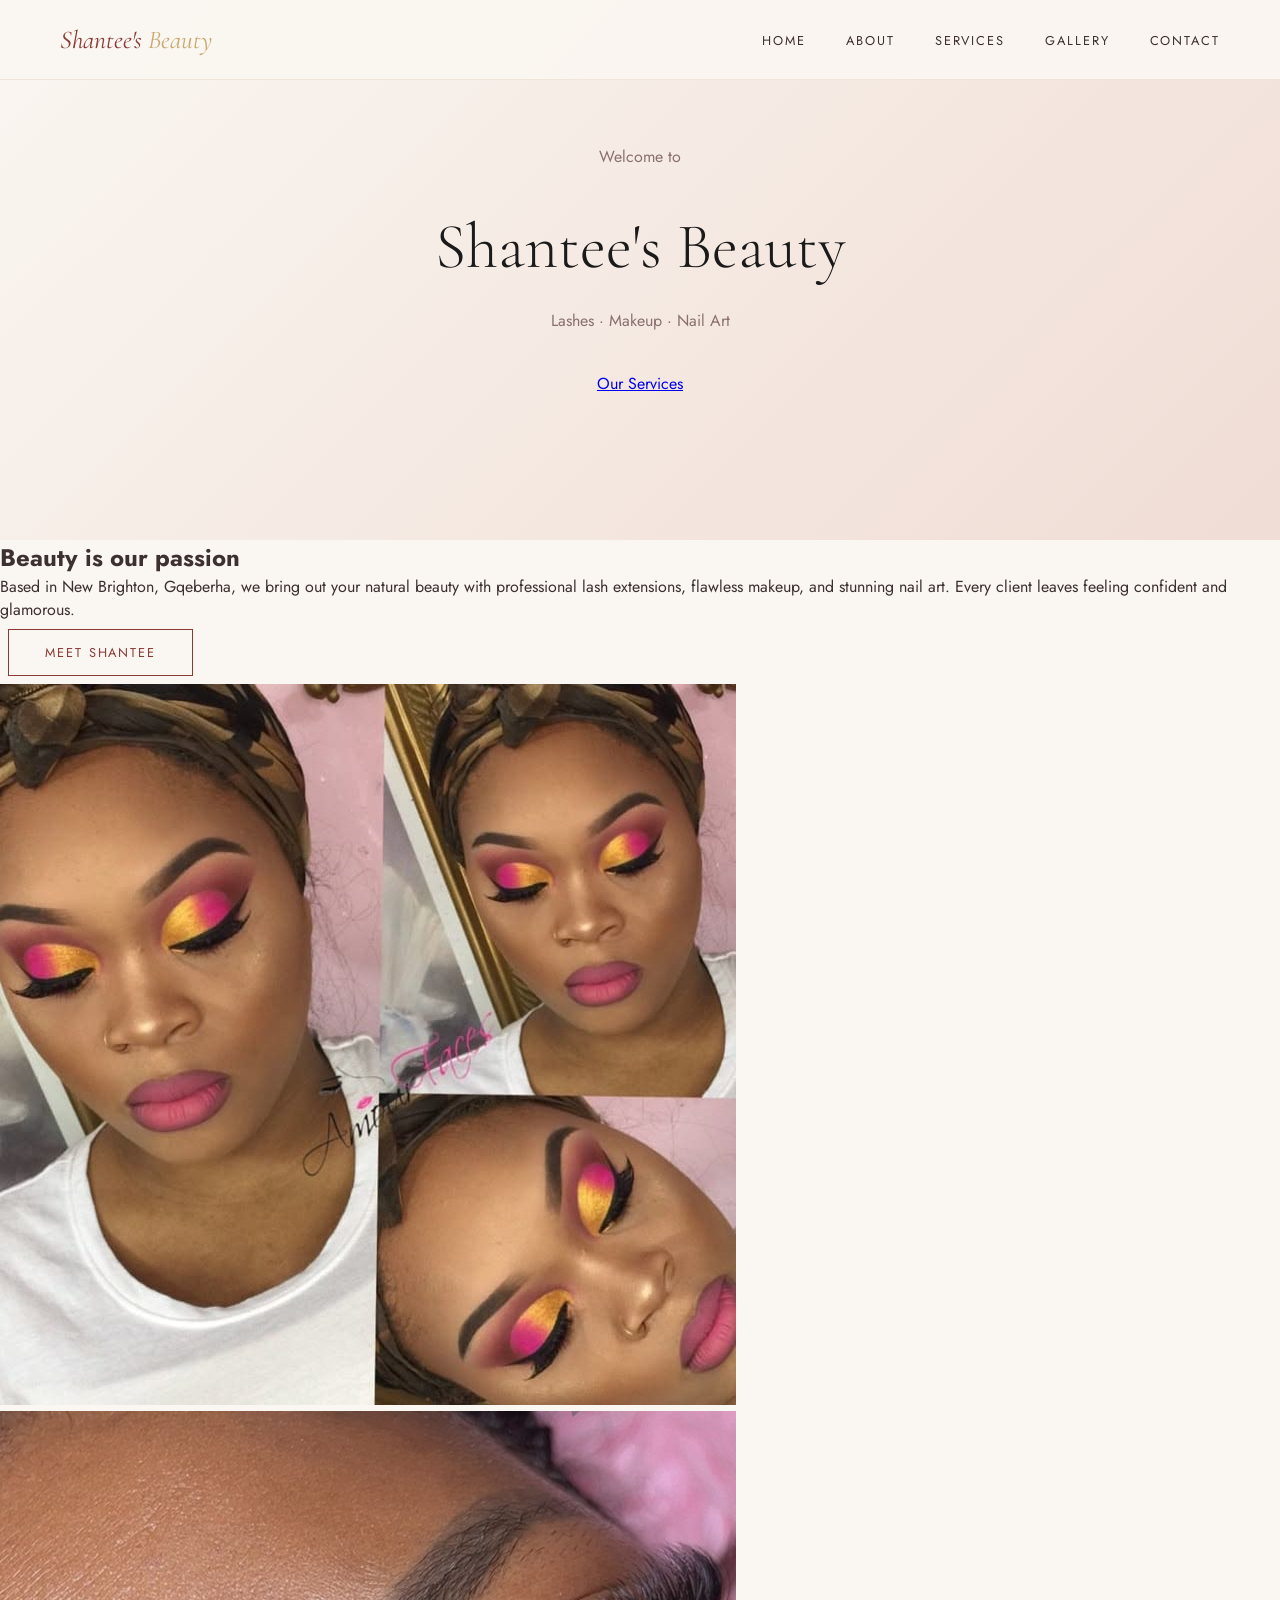
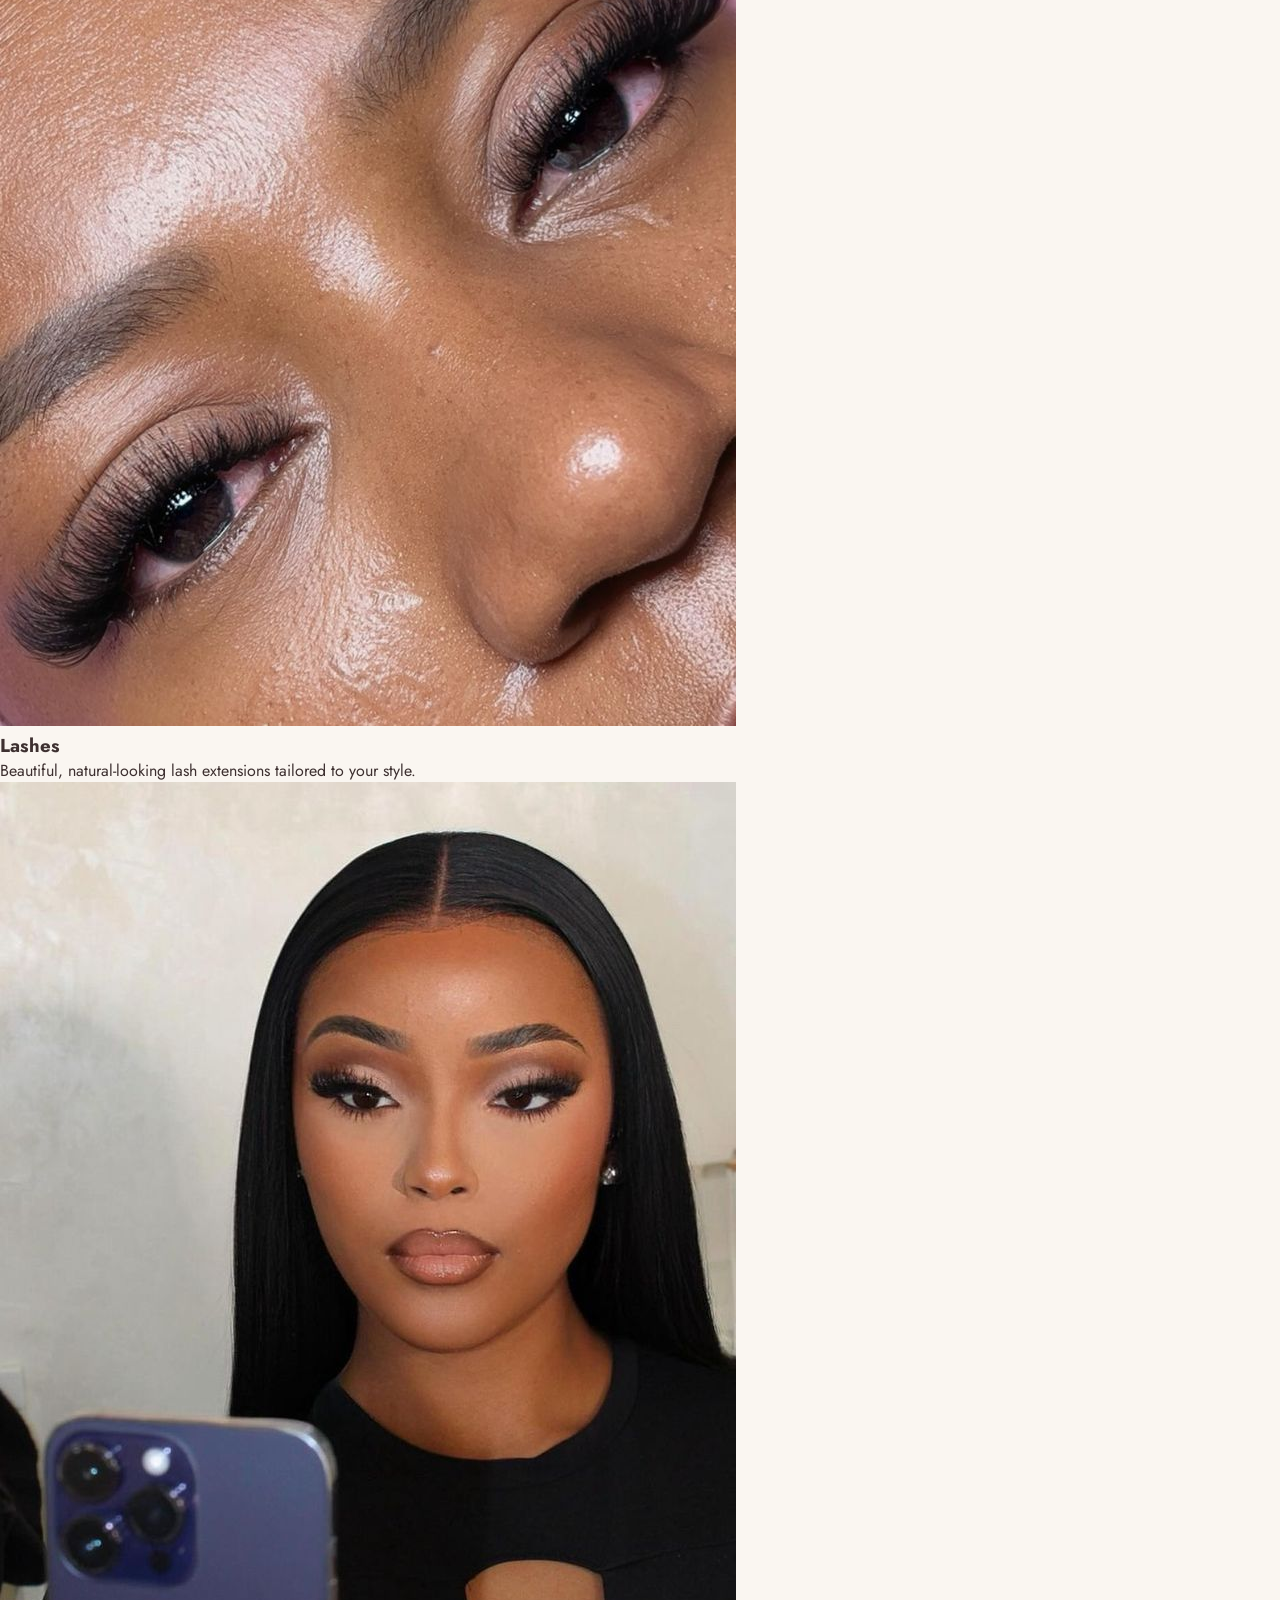
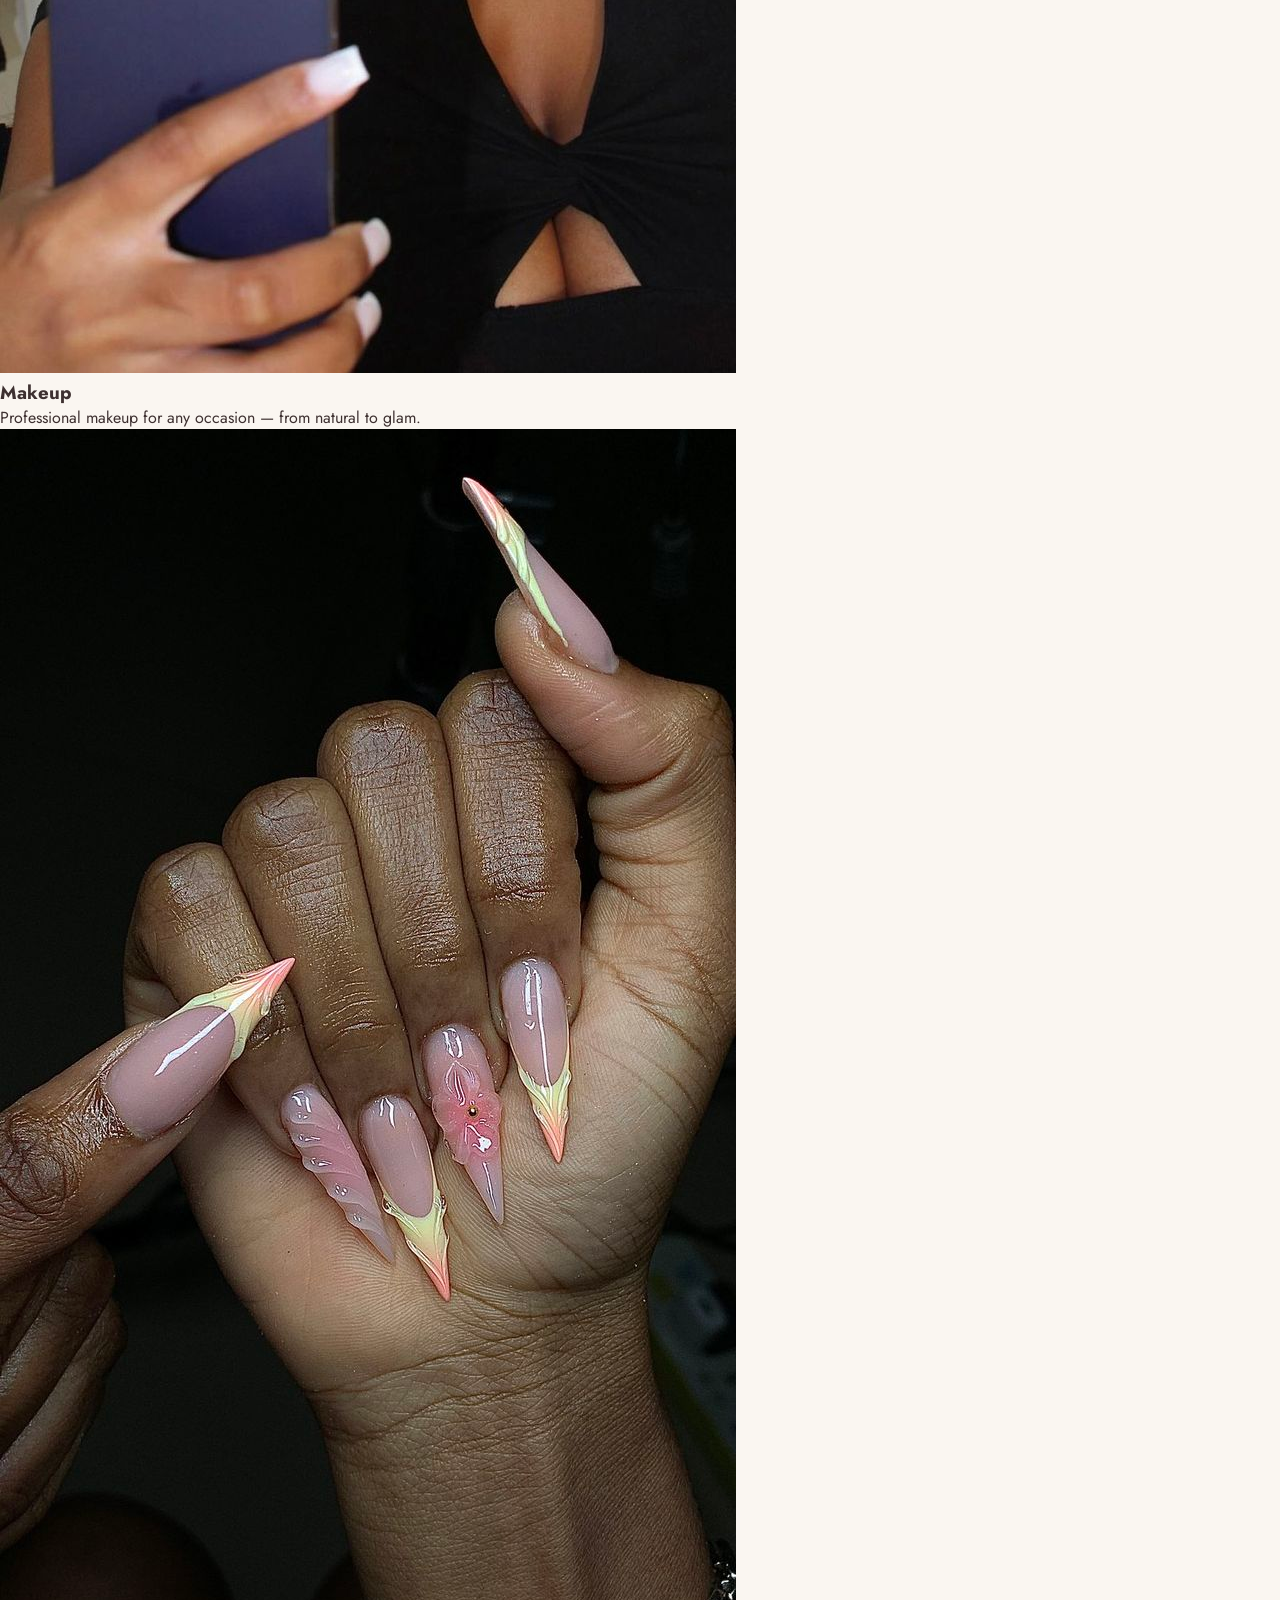
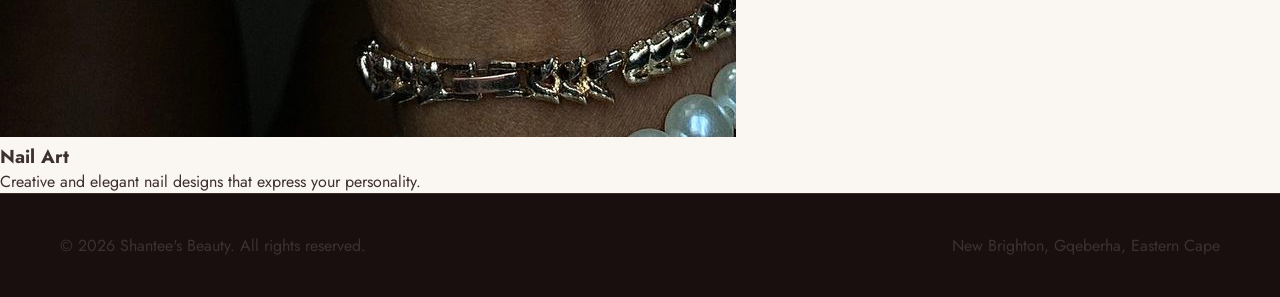
<file: index.html>
<!DOCTYPE html>
<html lang="en">
<head>
  <meta charset="UTF-8" />
  <meta name="viewport" content="width=device-width, initial-scale=1.0" />
  <title>Shantee's Beauty</title>
  <link rel="stylesheet" href="style.css" />
  <link href="https://fonts.googleapis.com/css2?family=Cormorant+Garamond:ital,wght@0,300;0,400;0,600;1,300&family=Jost:wght@300;400;500&display=swap" rel="stylesheet" />
</head>
<body>

  <nav>
    <div class="nav-logo">Shantee's <span>Beauty</span></div>
    <ul class="nav-links">
      <li><a href="index.html" class="active">Home</a></li>
      <li><a href="about.html">About</a></li>
      <li><a href="services.html">Services</a></li>
      <li><a href="gallery.html">Gallery</a></li>
      <li><a href="contact.html">Contact</a></li>
    </ul>
  </nav>

  <section class="hero">
    <div class="hero-content">
      <p class="hero-sub">Welcome to</p>
      <h1>Shantee's Beauty</h1>
      <p class="hero-tagline">Lashes · Makeup · Nail Art</p>
      <a href="services.html" class="btn">Our Services</a>
    </div>
  </section>

  <section class="intro">
    <div class="intro-text">
      <h2>Beauty is our passion</h2>
      <p>Based in New Brighton, Gqeberha, we bring out your natural beauty with professional lash extensions, flawless makeup, and stunning nail art. Every client leaves feeling confident and glamorous.</p>
      <a href="about.html" class="btn-outline">Meet Shantee</a>
    </div>
    <div class="intro-image">
      <img src="makeup1.jpg" alt="Makeup" />
    </div>
  </section>

  <section class="highlights">
    <div class="highlight-card">
      <img src="lashes1.jpg" alt="Lashes" />
      <h3>Lashes</h3>
      <p>Beautiful, natural-looking lash extensions tailored to your style.</p>
    </div>
    <div class="highlight-card">
      <img src="makeup2.jpg" alt="Makeup" />
      <h3>Makeup</h3>
      <p>Professional makeup for any occasion — from natural to glam.</p>
    </div>
    <div class="highlight-card">
      <img src="nail1.jpg" alt="Nails" />
      <h3>Nail Art</h3>
      <p>Creative and elegant nail designs that express your personality.</p>
    </div>
  </section>

  <footer>
    <p>&copy; 2026 Shantee's Beauty. All rights reserved.</p>
    <p>New Brighton, Gqeberha, Eastern Cape</p>
  </footer>

</body>
</html>
</file>
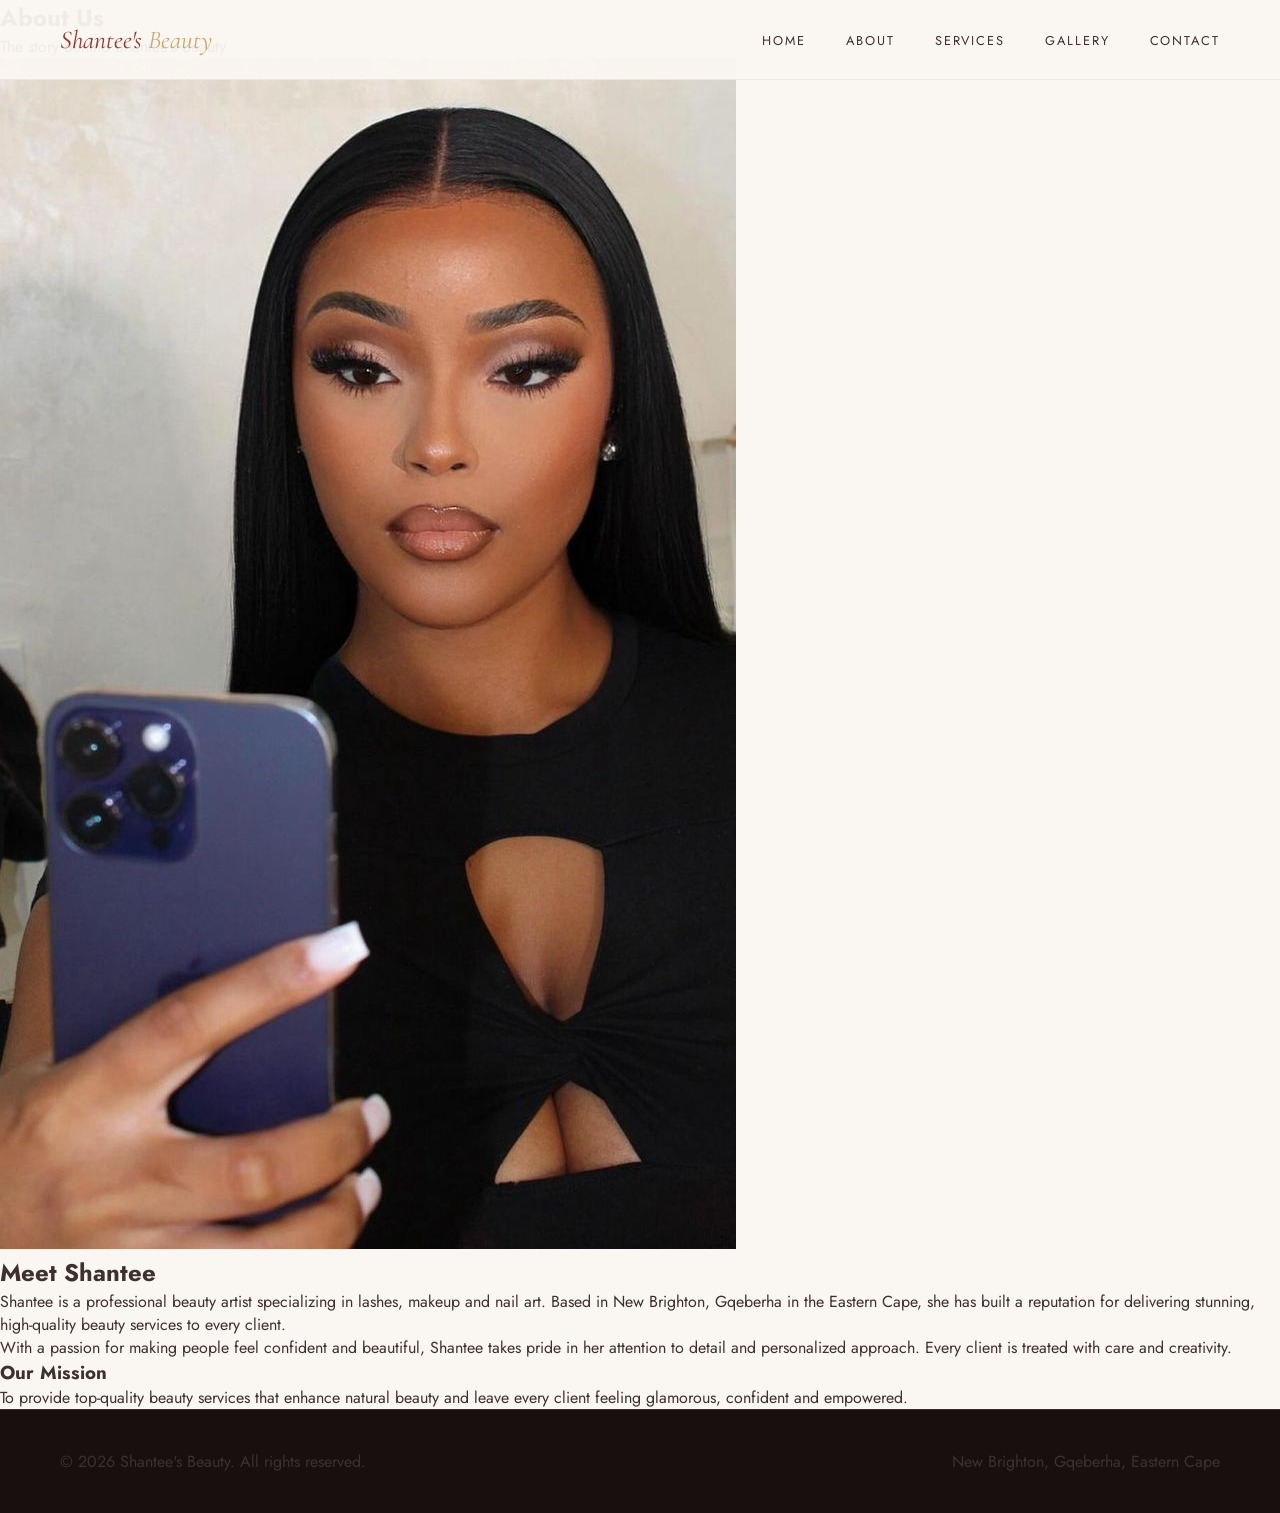
<file: about.html>
<!DOCTYPE html>
<html lang="en">
<head>
  <meta charset="UTF-8" />
  <meta name="viewport" content="width=device-width, initial-scale=1.0" />
  <title>About | Shantee's Beauty</title>
  <link rel="stylesheet" href="style.css" />
  <link href="https://fonts.googleapis.com/css2?family=Cormorant+Garamond:ital,wght@0,300;0,400;0,600;1,300&family=Jost:wght@300;400;500&display=swap" rel="stylesheet" />
</head>
<body>

  <nav>
    <div class="nav-logo">Shantee's <span>Beauty</span></div>
    <ul class="nav-links">
      <li><a href="index.html">Home</a></li>
      <li><a href="about.html" class="active">About</a></li>
      <li><a href="services.html">Services</a></li>
      <li><a href="gallery.html">Gallery</a></li>
      <li><a href="contact.html">Contact</a></li>
    </ul>
  </nav>

  <section class="page-hero">
    <h1>About Us</h1>
    <p>The story behind Shantee's Beauty</p>
  </section>

  <section class="about-section">
    <div class="about-image">
      <img src="makeup2.jpg" alt="Shantee" />
    </div>
    <div class="about-text">
      <h2>Meet Shantee</h2>
      <p>Shantee is a professional beauty artist specializing in lashes, makeup and nail art. Based in New Brighton, Gqeberha in the Eastern Cape, she has built a reputation for delivering stunning, high-quality beauty services to every client.</p>
      <p>With a passion for making people feel confident and beautiful, Shantee takes pride in her attention to detail and personalized approach. Every client is treated with care and creativity.</p>
      <h3>Our Mission</h3>
      <p>To provide top-quality beauty services that enhance natural beauty and leave every client feeling glamorous, confident and empowered.</p>
    </div>
  </section>

  <footer>
    <p>&copy; 2026 Shantee's Beauty. All rights reserved.</p>
    <p>New Brighton, Gqeberha, Eastern Cape</p>
  </footer>

</body>
</html>
</file>
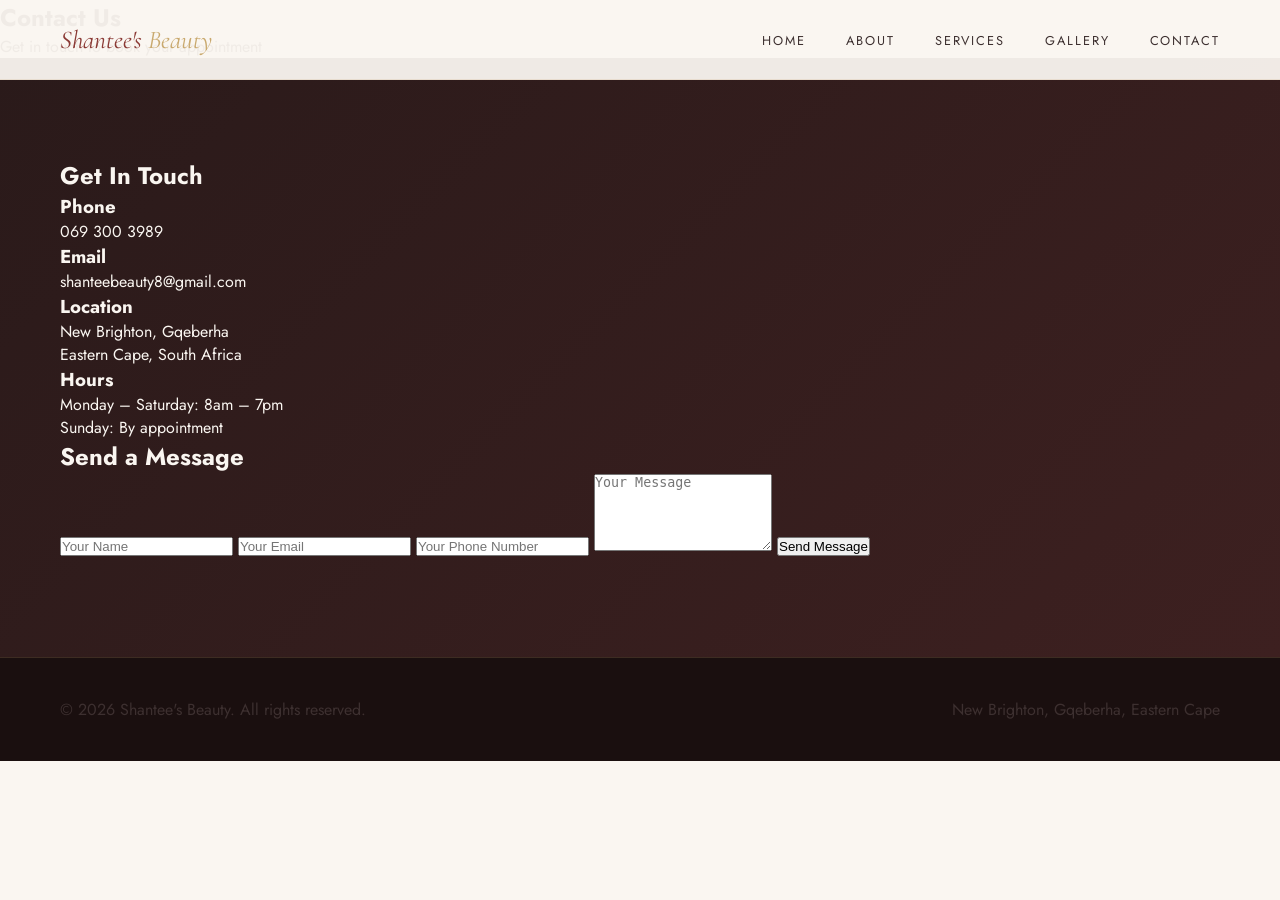
<file: contact.html>
<!DOCTYPE html>
<html lang="en">
<head>
  <meta charset="UTF-8" />
  <meta name="viewport" content="width=device-width, initial-scale=1.0" />
  <title>Contact | Shantee's Beauty</title>
  <link rel="stylesheet" href="style.css" />
  <link href="https://fonts.googleapis.com/css2?family=Cormorant+Garamond:ital,wght@0,300;0,400;0,600;1,300&family=Jost:wght@300;400;500&display=swap" rel="stylesheet" />
</head>
<body>

  <nav>
    <div class="nav-logo">Shantee's <span>Beauty</span></div>
    <ul class="nav-links">
      <li><a href="index.html">Home</a></li>
      <li><a href="about.html">About</a></li>
      <li><a href="services.html">Services</a></li>
      <li><a href="gallery.html">Gallery</a></li>
      <li><a href="contact.html" class="active">Contact</a></li>
    </ul>
  </nav>

  <section class="page-hero">
    <h1>Contact Us</h1>
    <p>Get in touch to book your appointment</p>
  </section>

  <section class="contact-section">
    <div class="contact-info">
      <h2>Get In Touch</h2>
      <div class="contact-item">
        <h3>Phone</h3>
        <p>069 300 3989</p>
      </div>
      <div class="contact-item">
        <h3>Email</h3>
        <p>shanteebeauty8@gmail.com</p>
      </div>
      <div class="contact-item">
        <h3>Location</h3>
        <p>New Brighton, Gqeberha<br />Eastern Cape, South Africa</p>
      </div>
      <div class="contact-item">
        <h3>Hours</h3>
        <p>Monday – Saturday: 8am – 7pm<br />Sunday: By appointment</p>
      </div>
    </div>

    <div class="contact-form">
      <h2>Send a Message</h2>
      <form>
        <input type="text" placeholder="Your Name" />
        <input type="email" placeholder="Your Email" />
        <input type="tel" placeholder="Your Phone Number" />
        <textarea placeholder="Your Message" rows="5"></textarea>
        <button type="submit" class="btn">Send Message</button>
      </form>
    </div>
  </section>

  <footer>
    <p>&copy; 2026 Shantee's Beauty. All rights reserved.</p>
    <p>New Brighton, Gqeberha, Eastern Cape</p>
  </footer>

</body>
</html>
</file>
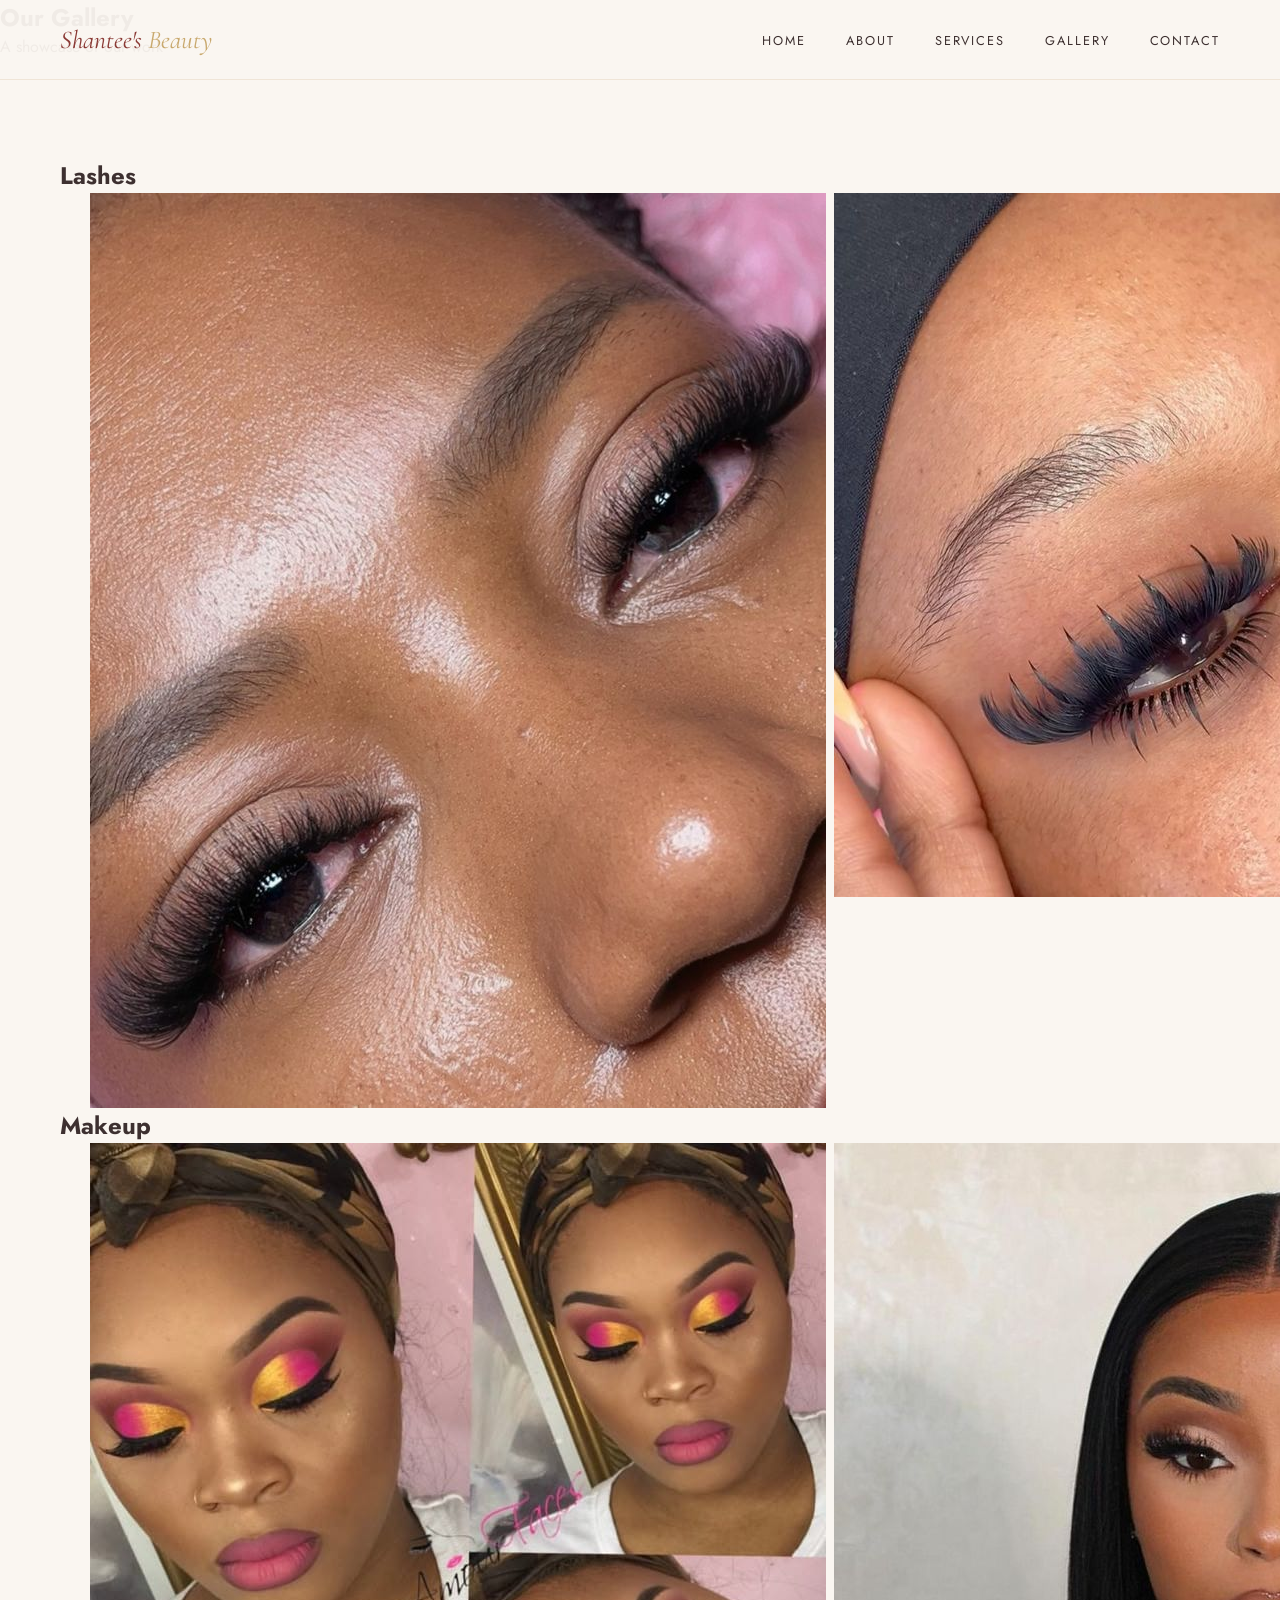
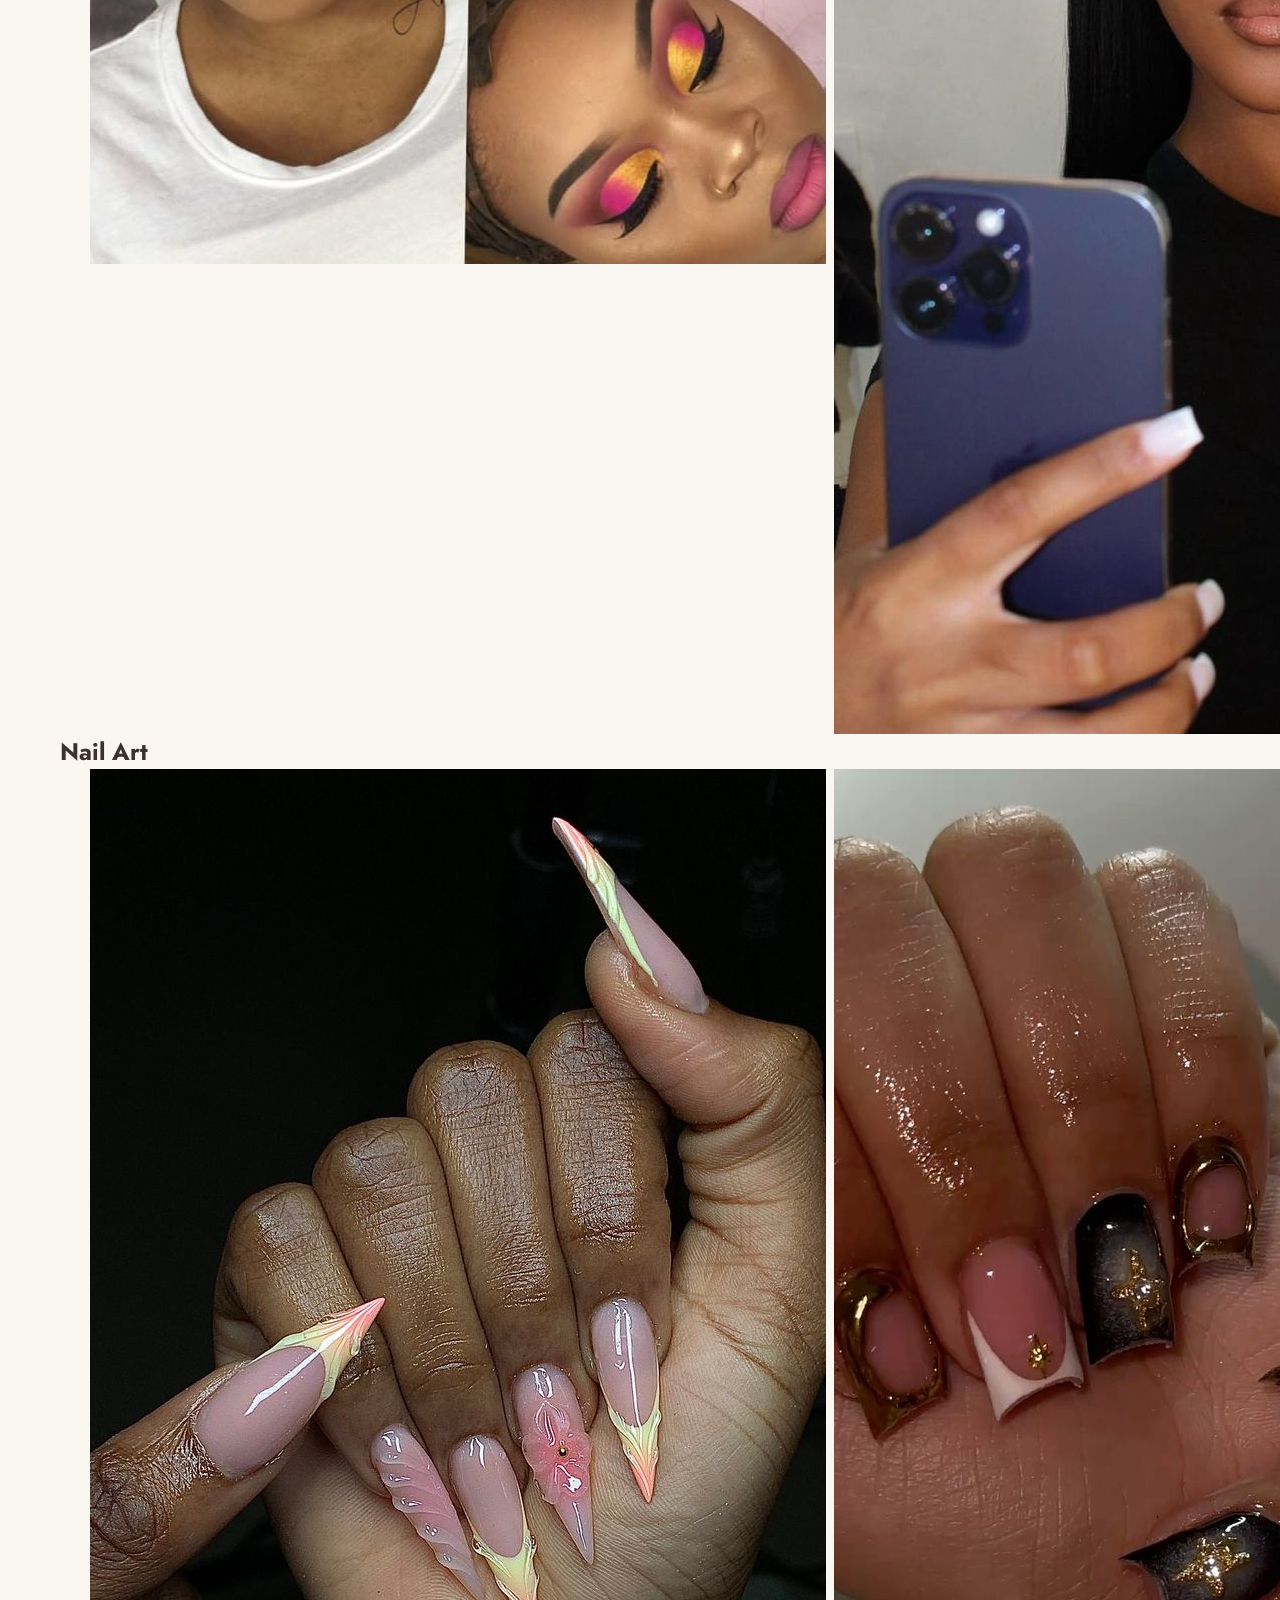
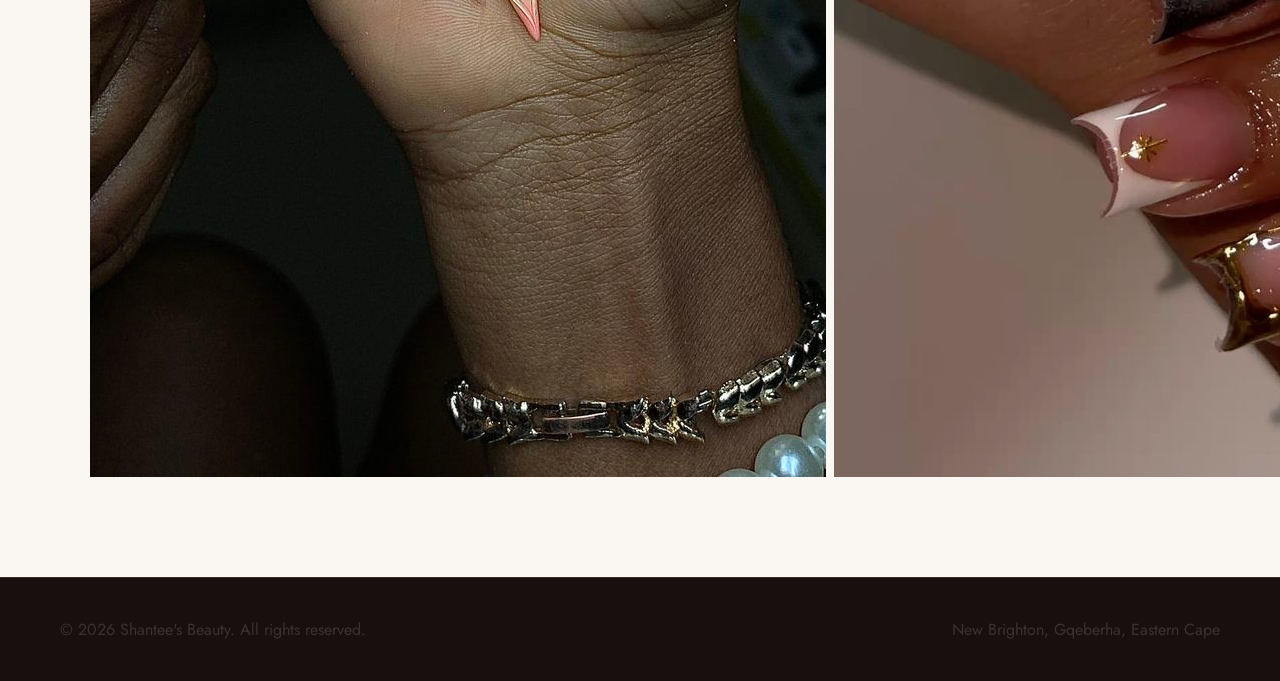
<file: gallery.html>
<!DOCTYPE html>
<html lang="en">
<head>
  <meta charset="UTF-8" />
  <meta name="viewport" content="width=device-width, initial-scale=1.0" />
  <title>Gallery | Shantee's Beauty</title>
  <link rel="stylesheet" href="style.css" />
  <link href="https://fonts.googleapis.com/css2?family=Cormorant+Garamond:ital,wght@0,300;0,400;0,600;1,300&family=Jost:wght@300;400;500&display=swap" rel="stylesheet" />
</head>
<body>

  <nav>
    <div class="nav-logo">Shantee's <span>Beauty</span></div>
    <ul class="nav-links">
      <li><a href="index.html">Home</a></li>
      <li><a href="about.html">About</a></li>
      <li><a href="services.html">Services</a></li>
      <li><a href="gallery.html" class="active">Gallery</a></li>
      <li><a href="contact.html">Contact</a></li>
    </ul>
  </nav>

  <section class="page-hero">
    <h1>Our Gallery</h1>
    <p>A showcase of our work</p>
  </section>

  <section class="gallery-section">
    <h2>Lashes</h2>
    <div class="gallery-grid">
      <img src="lashes1.jpg" alt="Lashes 1" />
      <img src="lashes2.jpg" alt="Lashes 2" />
    </div>

    <h2>Makeup</h2>
    <div class="gallery-grid">
      <img src="makeup1.jpg" alt="Makeup 1" />
      <img src="makeup2.jpg" alt="Makeup 2" />
    </div>

    <h2>Nail Art</h2>
    <div class="gallery-grid">
      <img src="nail1.jpg" alt="Nail Art 1" />
      <img src="nail2.jpg" alt="Nail Art 2" />
      <img src="nail3.jpg" alt="Nail Art 3" />
    </div>
  </section>

  <footer>
    <p>&copy; 2026 Shantee's Beauty. All rights reserved.</p>
    <p>New Brighton, Gqeberha, Eastern Cape</p>
  </footer>

</body>
</html>
</file>
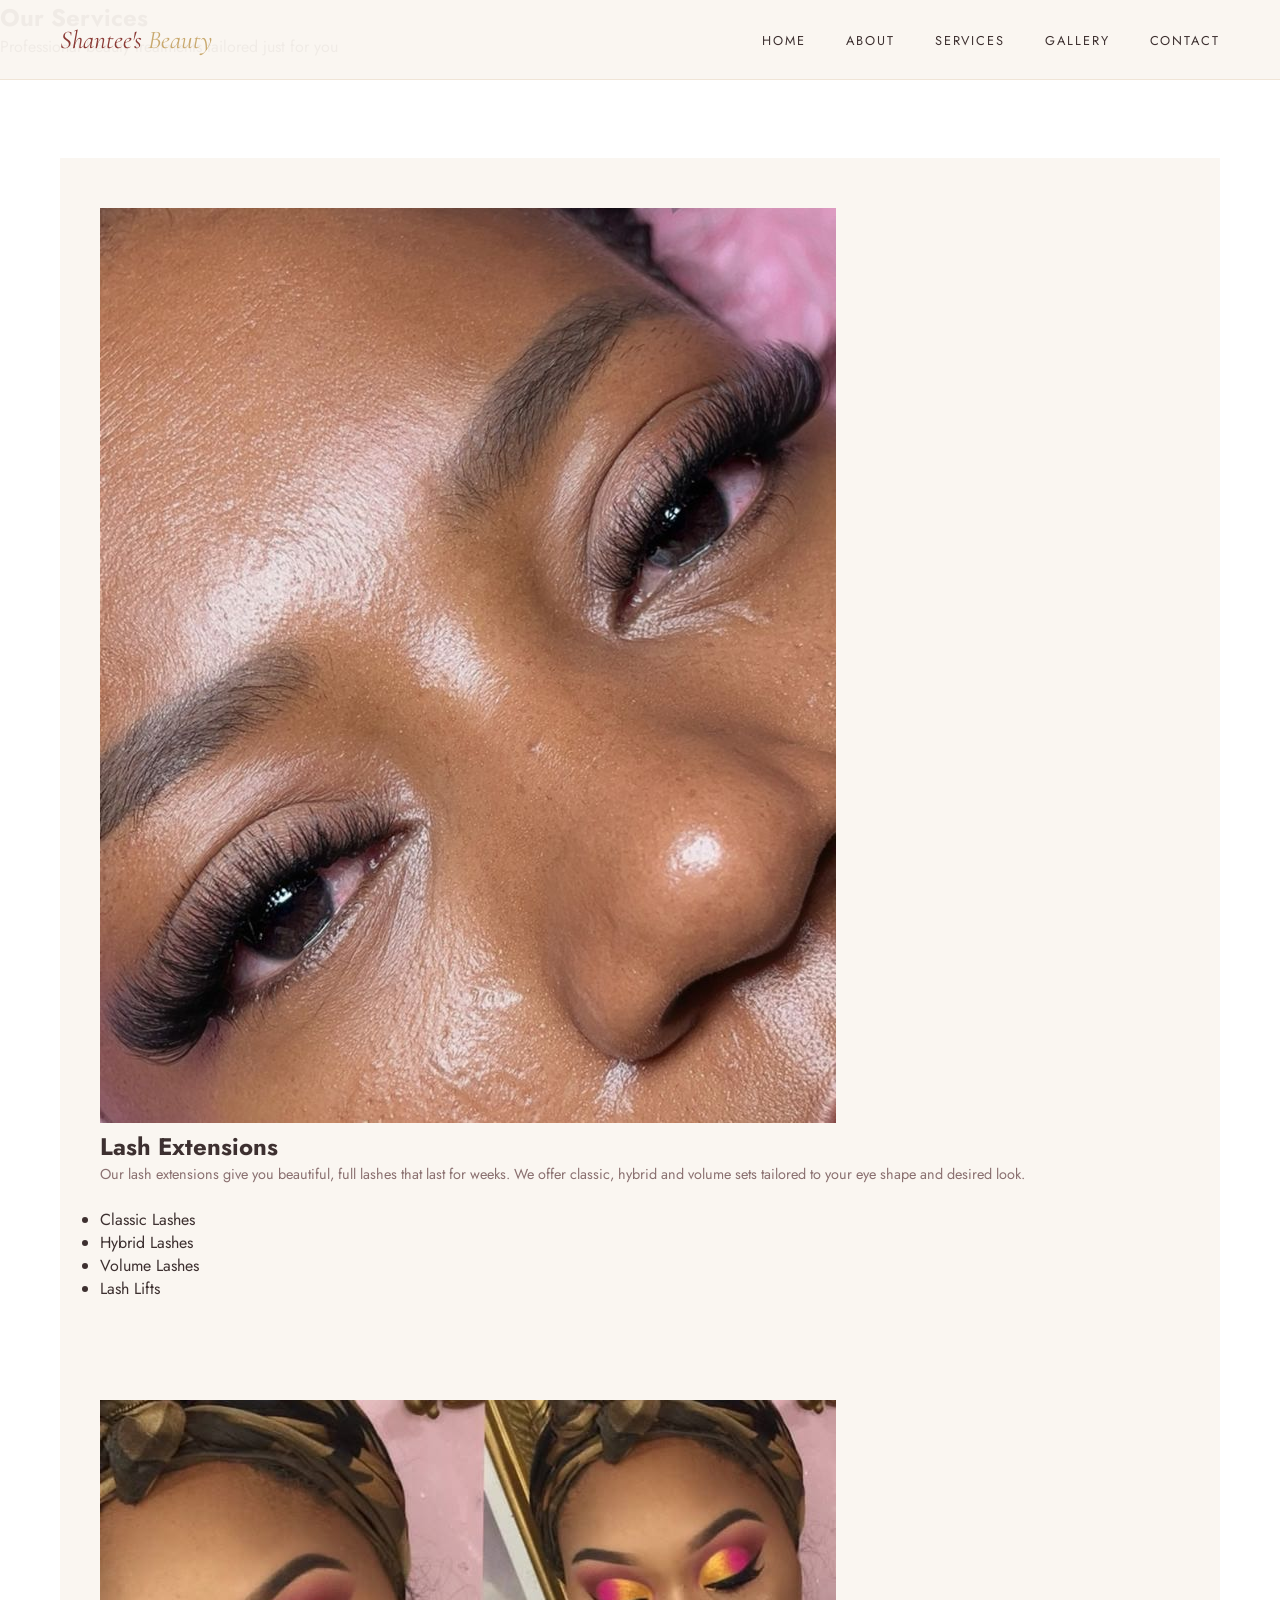
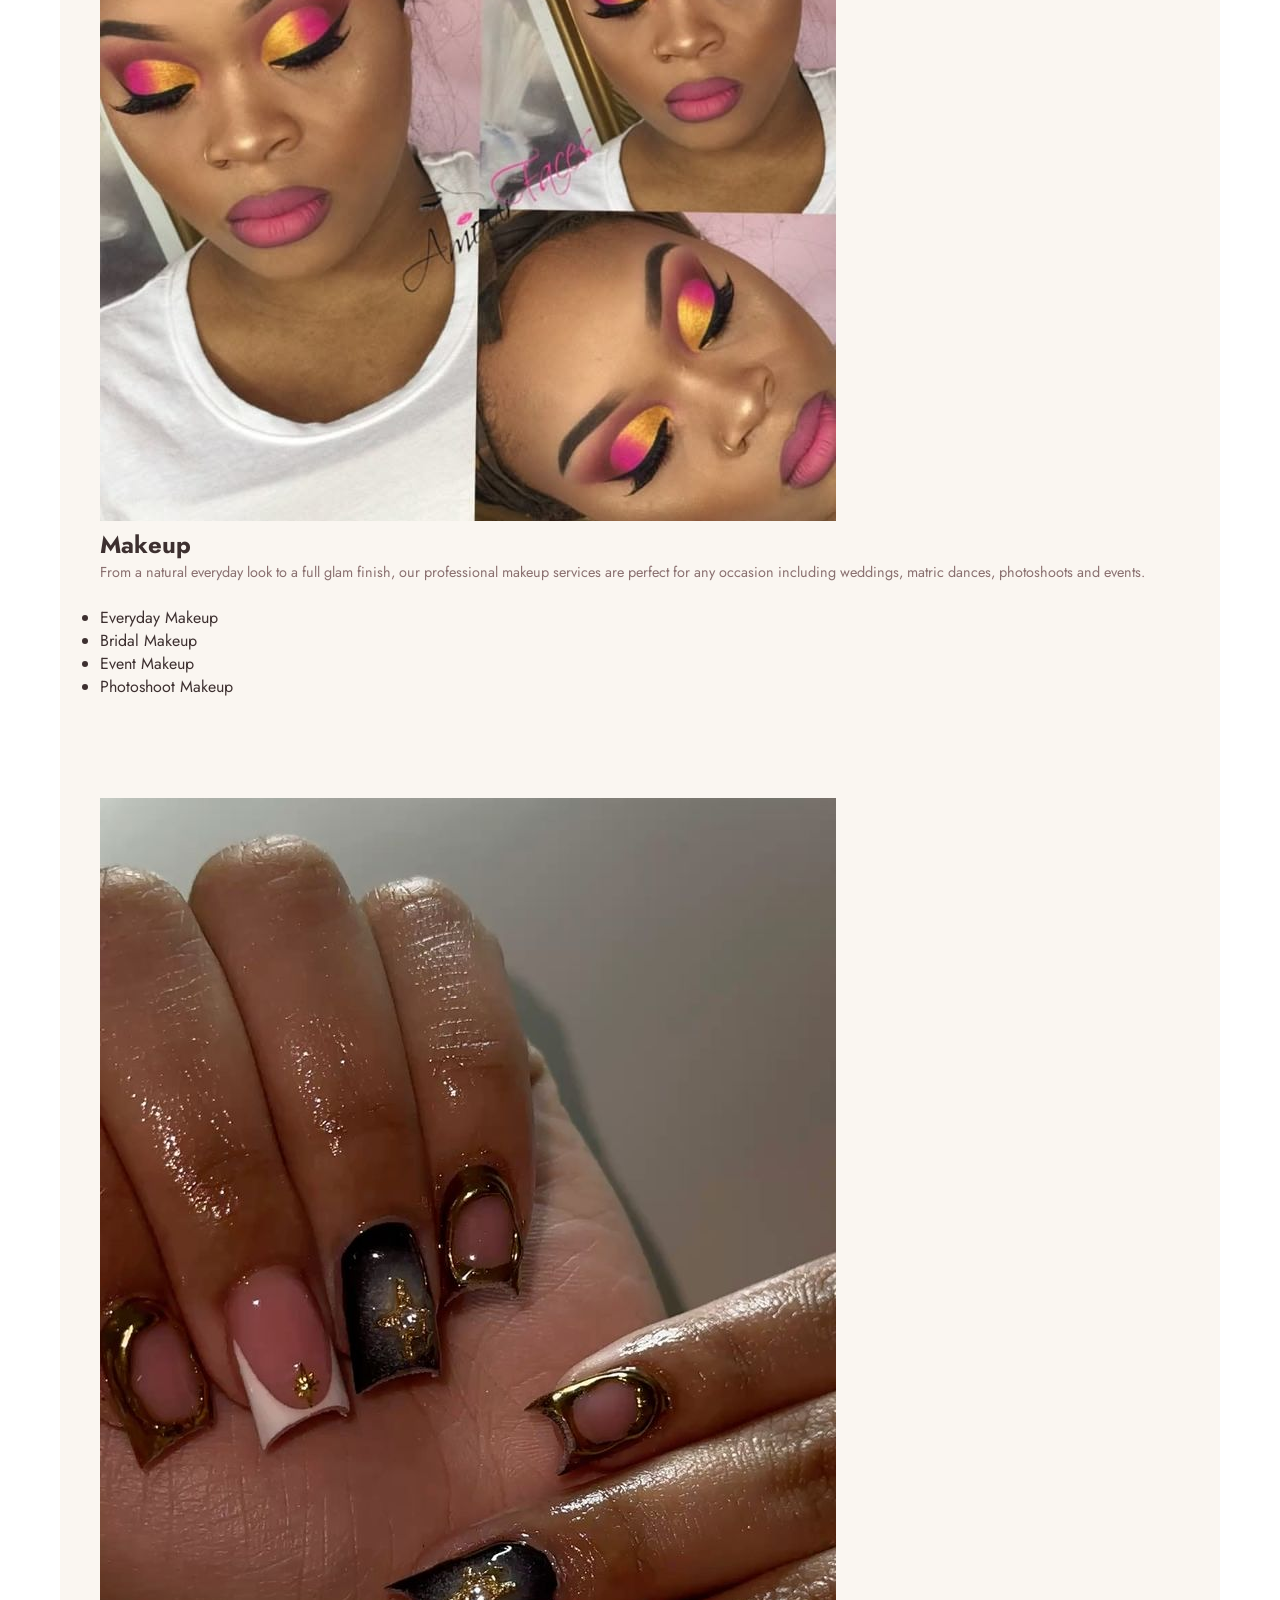
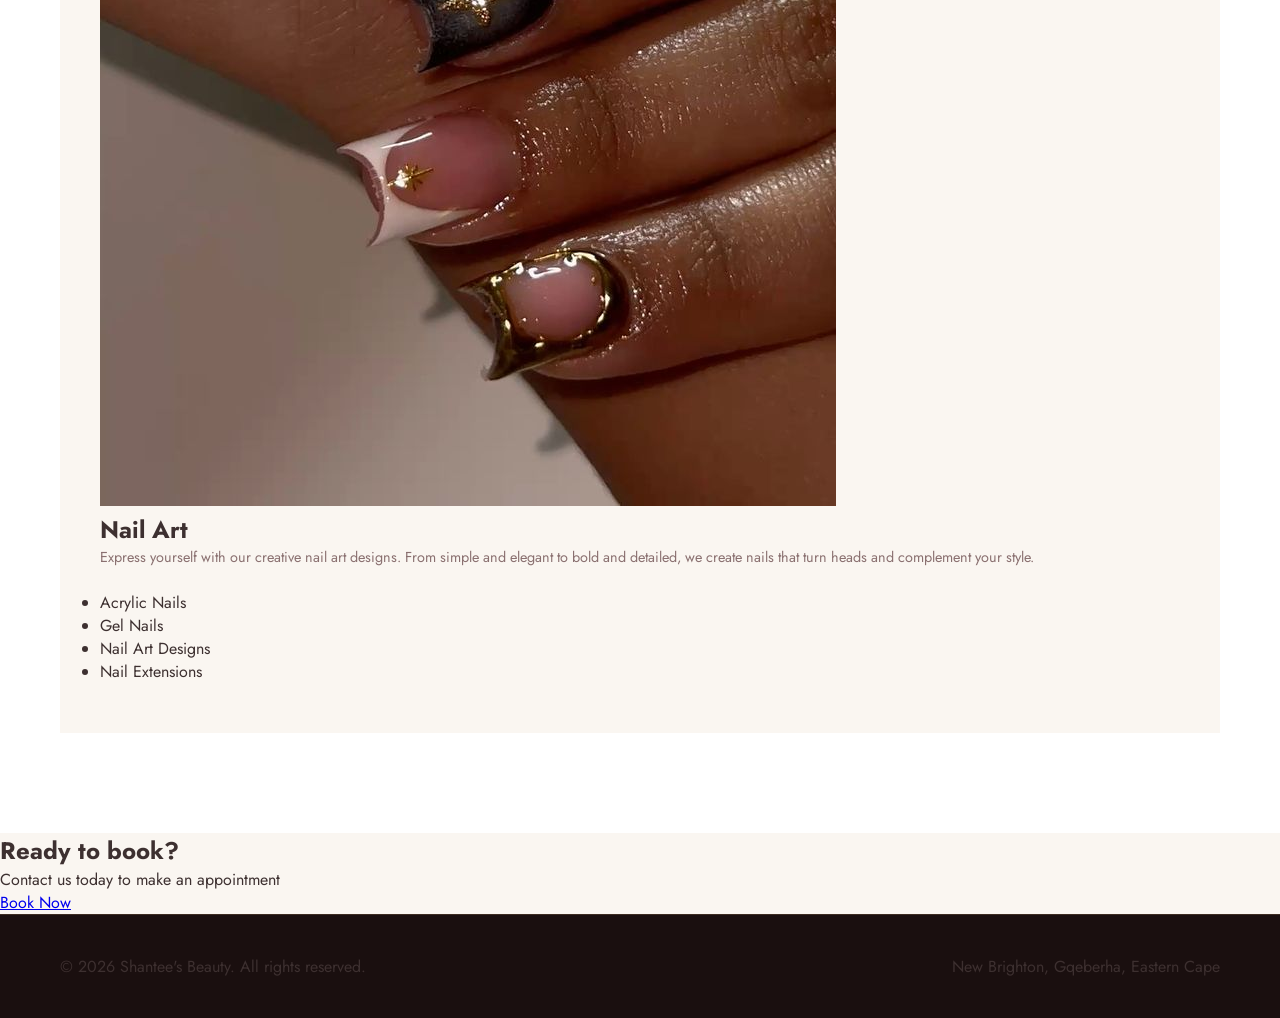
<file: services.html>
<!DOCTYPE html>
<html lang="en">
<head>
  <meta charset="UTF-8" />
  <meta name="viewport" content="width=device-width, initial-scale=1.0" />
  <title>Services | Shantee's Beauty</title>
  <link rel="stylesheet" href="style.css" />
  <link href="https://fonts.googleapis.com/css2?family=Cormorant+Garamond:ital,wght@0,300;0,400;0,600;1,300&family=Jost:wght@300;400;500&display=swap" rel="stylesheet" />
</head>
<body>

  <nav>
    <div class="nav-logo">Shantee's <span>Beauty</span></div>
    <ul class="nav-links">
      <li><a href="index.html">Home</a></li>
      <li><a href="about.html">About</a></li>
      <li><a href="services.html" class="active">Services</a></li>
      <li><a href="gallery.html">Gallery</a></li>
      <li><a href="contact.html">Contact</a></li>
    </ul>
  </nav>

  <section class="page-hero">
    <h1>Our Services</h1>
    <p>Professional beauty treatments tailored just for you</p>
  </section>

  <section class="services-section">

    <div class="service-card">
      <img src="lashes1.jpg" alt="Lash Extensions" />
      <div class="service-info">
        <h2>Lash Extensions</h2>
        <p>Our lash extensions give you beautiful, full lashes that last for weeks. We offer classic, hybrid and volume sets tailored to your eye shape and desired look.</p>
        <ul>
          <li>Classic Lashes</li>
          <li>Hybrid Lashes</li>
          <li>Volume Lashes</li>
          <li>Lash Lifts</li>
        </ul>
      </div>
    </div>

    <div class="service-card reverse">
      <img src="makeup1.jpg" alt="Makeup" />
      <div class="service-info">
        <h2>Makeup</h2>
        <p>From a natural everyday look to a full glam finish, our professional makeup services are perfect for any occasion including weddings, matric dances, photoshoots and events.</p>
        <ul>
          <li>Everyday Makeup</li>
          <li>Bridal Makeup</li>
          <li>Event Makeup</li>
          <li>Photoshoot Makeup</li>
        </ul>
      </div>
    </div>

    <div class="service-card">
      <img src="nail2.jpg" alt="Nail Art" />
      <div class="service-info">
        <h2>Nail Art</h2>
        <p>Express yourself with our creative nail art designs. From simple and elegant to bold and detailed, we create nails that turn heads and complement your style.</p>
        <ul>
          <li>Acrylic Nails</li>
          <li>Gel Nails</li>
          <li>Nail Art Designs</li>
          <li>Nail Extensions</li>
        </ul>
      </div>
    </div>

  </section>

  <section class="cta">
    <h2>Ready to book?</h2>
    <p>Contact us today to make an appointment</p>
    <a href="contact.html" class="btn">Book Now</a>
  </section>

  <footer>
    <p>&copy; 2026 Shantee's Beauty. All rights reserved.</p>
    <p>New Brighton, Gqeberha, Eastern Cape</p>
  </footer>

</body>
</html>
</file>
<file: style.css>
@import url('https://fonts.googleapis.com/css2?family=Cormorant+Garamond:ital,wght@0,300;1,400&family=Jost:wght@300;400&display=swap');

:root {
  --cream: #faf6f1;
  --blush: #e8c4b8;
  --rose: #c9726b;
  --deep-rose: #8b3a35;
  --gold: #c9a96e;
  --dark: #1a1a1a;
  --text: #3d3030;
  --light-text: #8a7070;
  --white: #ffffff;
  --nav-height: 80px;
}

* {
  margin: 0;
  padding: 0;
  box-sizing: border-box;
}

body {
  font-family: 'Jost', sans-serif;
  background-color: var(--cream);
  color: var(--text);
}

nav {
  position: fixed;
  top: 0;
  width: 100%;
  height: var(--nav-height);
  background-color: rgba(250,246,241,0.95);
  display: flex;
  align-items: center;
  justify-content: space-between;
  padding: 0 60px;
  z-index: 1000;
  border-bottom: 1px solid rgba(201,162,110,0.2);
}

.nav-logo {
  font-family: 'Cormorant Garamond', serif;
  font-size: 1.6rem;
  font-style: italic;
  color: var(--deep-rose);
}

.nav-logo span { color: var(--gold); }

.nav-links {
  display: flex;
  list-style: none;
  gap: 40px;
}

.nav-links a {
  font-size: 0.8rem;
  letter-spacing: 0.15em;
  text-transform: uppercase;
  color: var(--text);
  text-decoration: none;
  transition: color 0.3s;
}

.nav-links a:hover { color: var(--rose); }

.page-wrapper { padding-top: var(--nav-height); }

.hero {
  min-height: 60vh;
  display: flex;
  align-items: center;
  padding: 80px 60px;
  background: linear-gradient(135deg, var(--cream), #f0ddd5);
  text-align: center;
  flex-direction: column;
  justify-content: center;
}

.hero-tag {
  font-size: 0.75rem;
  letter-spacing: 0.3em;
  text-transform: uppercase;
  color: var(--gold);
  margin-bottom: 24px;
  display: block;
}

.hero h1 {
  font-family: 'Cormorant Garamond', serif;
  font-size: 4rem;
  font-weight: 300;
  color: var(--dark);
  margin-bottom: 24px;
}

.hero p {
  font-size: 1rem;
  color: var(--light-text);
  margin-bottom: 40px;
}

.btn-primary {
  background-color: var(--deep-rose);
  color: var(--white);
  padding: 14px 36px;
  font-size: 0.8rem;
  letter-spacing: 0.15em;
  text-transform: uppercase;
  text-decoration: none;
  margin: 8px;
  display: inline-block;
  transition: background-color 0.3s;
}

.btn-primary:hover { background-color: var(--rose); }

.btn-outline {
  background-color: transparent;
  color: var(--deep-rose);
  padding: 13px 36px;
  font-size: 0.8rem;
  letter-spacing: 0.15em;
  text-transform: uppercase;
  text-decoration: none;
  border: 1px solid var(--deep-rose);
  margin: 8px;
  display: inline-block;
  transition: all 0.3s;
}

.btn-outline:hover {
  background-color: var(--deep-rose);
  color: var(--white);
}

.section-header {
  text-align: center;
  margin-bottom: 60px;
}

.section-tag {
  font-size: 0.7rem;
  letter-spacing: 0.3em;
  text-transform: uppercase;
  color: var(--gold);
  display: block;
  margin-bottom: 16px;
}

.section-header h2 {
  font-family: 'Cormorant Garamond', serif;
  font-size: 3rem;
  font-weight: 300;
  color: var(--dark);
}

.services-section {
  padding: 100px 60px;
  background-color: var(--white);
}

.services-grid {
  display: grid;
  grid-template-columns: repeat(3, 1fr);
  gap: 2px;
  max-width: 1100px;
  margin: 0 auto;
}

.service-card {
  background-color: var(--cream);
  padding: 50px 40px;
  transition: transform 0.3s;
}

.service-card:hover { transform: translateY(-4px); }

.service-icon { font-size: 2.5rem; margin-bottom: 20px; }

.service-card h3 {
  font-family: 'Cormorant Garamond', serif;
  font-size: 1.6rem;
  color: var(--dark);
  margin-bottom: 12px;
}

.service-card p {
  font-size: 0.9rem;
  color: var(--light-text);
  margin-bottom: 24px;
}

.service-price {
  font-size: 0.75rem;
  letter-spacing: 0.15em;
  text-transform: uppercase;
  color: var(--gold);
}

.gallery-section {
  padding: 100px 60px;
  background-color: var(--cream);
}

.gallery-grid {
  display: grid;
  grid-template-columns: repeat(3, 1fr);
  gap: 8px;
  max-width: 1100px;
  margin: 0 auto;
}

.gallery-item img {
  width: 100%;
  height: 280px;
  object-fit: cover;
  transition: transform 0.5s;
}

.gallery-item:hover img { transform: scale(1.05); }

.contact-section {
  padding: 100px 60px;
  background: linear-gradient(135deg, #2a1a1a, #3d2020);
  color: var(--cream);
}

.contact-section .section-header h2 { color: var(--cream); }

.contact-grid {
  max-width: 600px;
  margin: 0 auto;
}

.contact-detail {
  display: flex;
  gap: 16px;
  margin-bottom: 24px;
  align-items: flex-start;
}

.contact-detail-icon { font-size: 1.2rem; }

.contact-detail-text {
  font-size: 0.9rem;
  color: rgba(250,246,241,0.75);
}

.contact-detail-text strong {
  display: block;
  font-size: 0.7rem;
  letter-spacing: 0.15em;
  text-transform: uppercase;
  color: var(--gold);
  margin-bottom: 4px;
  font-weight: 400;
}

footer {
  background-color: #1a0f0f;
  padding: 40px 60px;
  display: flex;
  justify-content: space-between;
  align-items: center;
  border-top: 1px solid rgba(201,162,110,0.2);
}

.footer-logo {
  font-family: 'Cormorant Garamond', serif;
  font-size: 1.4rem;
  font-style: italic;
  color: var(--blush);
}

.footer-logo span { color: var(--gold); }

.footer-copy {
  font-size: 0.75rem;
  color: rgba(250,246,241,0.4);
}
</file>
